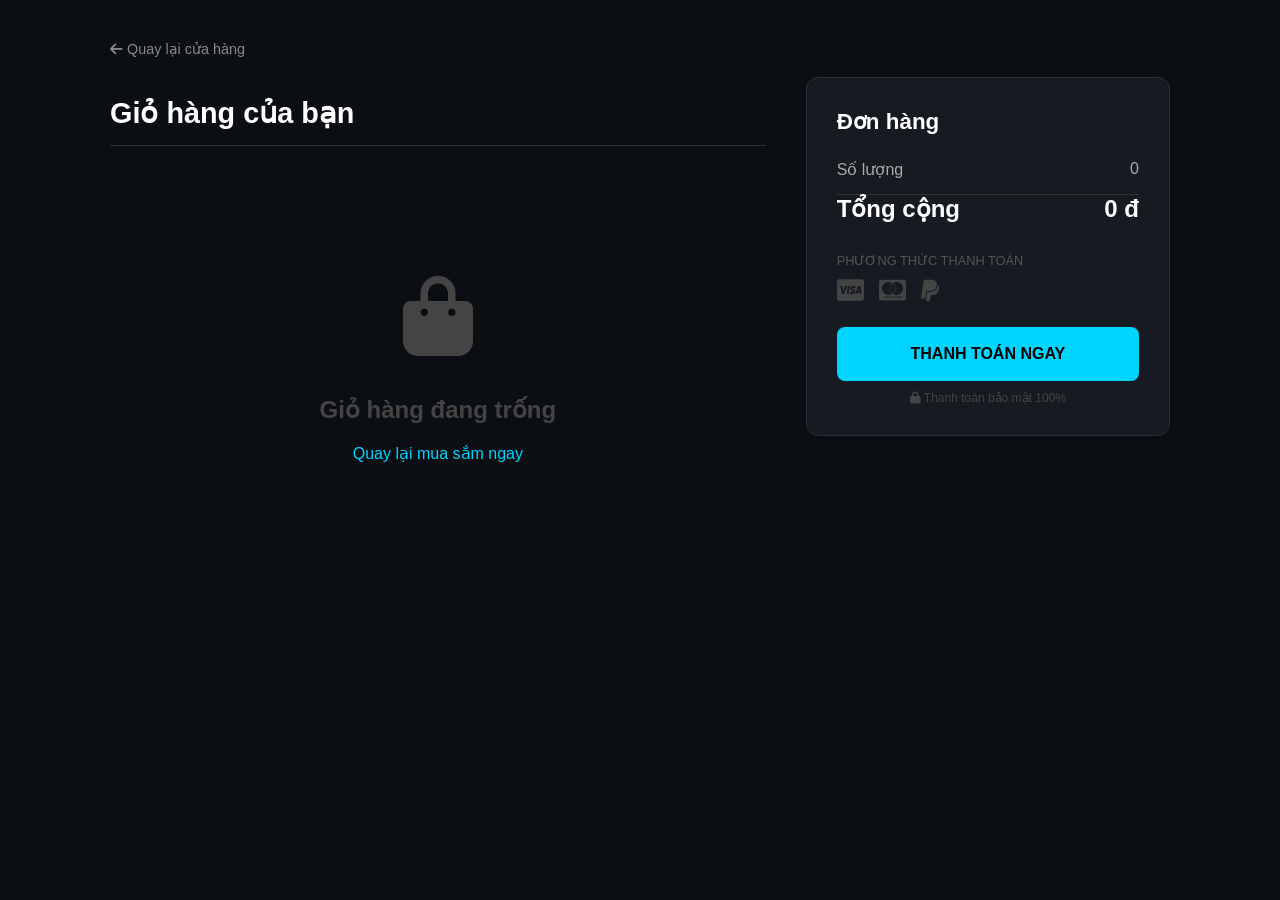
<file: cart.html>
<!doctype html>
<html lang="vi">
  <head>
    <meta charset="UTF-8" />
    <meta name="viewport" content="width=device-width, initial-scale=1.0" />
    <title>Thanh Toán | VN GAME STORE</title>
    <link
      rel="stylesheet"
      href="https://cdnjs.cloudflare.com/ajax/libs/font-awesome/6.0.0/css/all.min.css"
    />
    <link rel="stylesheet" href="css/cart.css" />
  </head>
  <body>
    <div class="checkout-container">
      <a href="index.html" class="back-btn"
        ><i class="fas fa-arrow-left"></i> Quay lại cửa hàng</a
      >

      <div class="cart-grid">
        <div class="cart-main">
          <h1 class="section-title">Giỏ hàng của bạn</h1>
          <div id="cart-items-container"></div>
        </div>

        <aside class="cart-sidebar">
          <div class="summary-box">
            <h2>Đơn hàng</h2>
            <div class="summary-item">
              <span>Số lượng</span>
              <span id="cart-count">0</span>
            </div>
            <div class="summary-item total">
              <span>Tổng cộng</span>
              <span id="total-price">0 đ</span>
            </div>

            <div class="payment-methods">
              <p>Phương thức thanh toán</p>
              <div class="method-icons">
                <i class="fab fa-cc-visa"></i>
                <i class="fab fa-cc-mastercard"></i>
                <i class="fab fa-paypal"></i>
              </div>
            </div>

            <button class="btn-checkout" onclick="processCheckout()">
              THANH TOÁN NGAY
            </button>
            <p class="secure-text">
              <i class="fas fa-lock"></i> Thanh toán bảo mật 100%
            </p>
          </div>
        </aside>
      </div>
    </div>

    <script src="js/data.js"></script>
    <script src="js/cart.js"></script>
  </body>
</html>
</file>
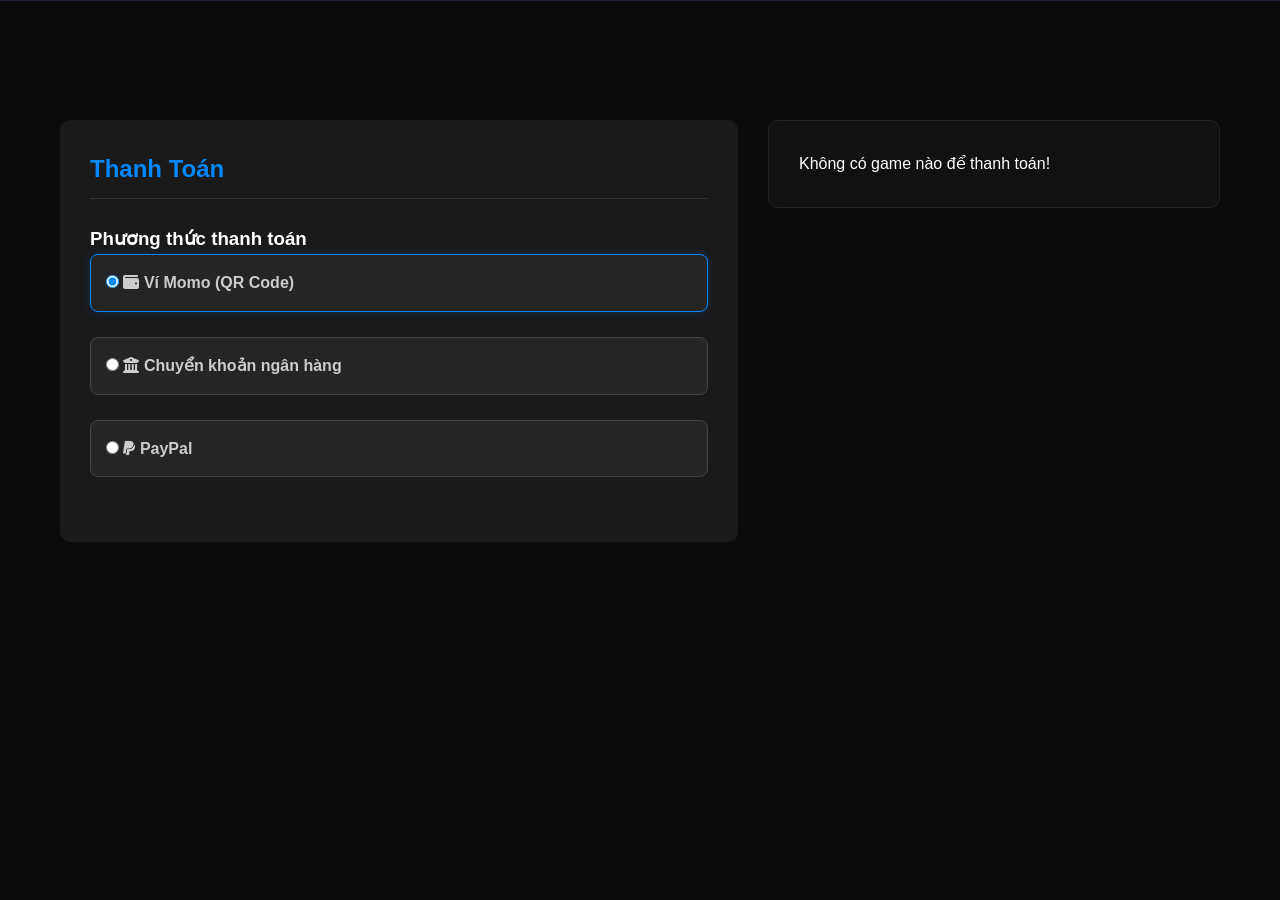
<file: checkout.html>
<!doctype html>
<html lang="vi">
  <head>
    <meta charset="UTF-8" />
    <meta name="viewport" content="width=device-width, initial-scale=1.0" />
    <title>Thanh Toán | VN GAME STORE</title>
    <link
      rel="stylesheet"
      href="https://cdnjs.cloudflare.com/ajax/libs/font-awesome/6.0.0/css/all.min.css"
    />
    <link rel="stylesheet" href="css/style.css" />
    <link rel="stylesheet" href="css/checkout.css" />
  </head>
  <body>
    <header id="header-container"></header>

    <main class="checkout-container container">
      <div class="checkout-layout">
        <div class="checkout-left">
          <h2 class="title-blue">Thanh Toán</h2>

          <div class="form-section">
            <h3>Phương thức thanh toán</h3>
            <div class="payment-methods">
              <label class="method-item active">
                <input type="radio" name="payment" checked />
                <span><i class="fas fa-wallet"></i> Ví Momo (QR Code)</span>
              </label>
              <label class="method-item">
                <input type="radio" name="payment" />
                <span
                  ><i class="fas fa-university"></i> Chuyển khoản ngân
                  hàng</span
                >
              </label>
              <label class="method-item">
                <input type="radio" name="payment" />
                <span><i class="fab fa-paypal"></i> PayPal</span>
              </label>
            </div>
          </div>
        </div>

        <div class="checkout-right" id="order-summary"></div>
      </div>
    </main>

    <div id="toast-container"></div>

    <script src="js/data.js"></script>
    <script src="js/main.js"></script>
    <script src="js/checkout.js"></script>
  </body>
</html>
</file>
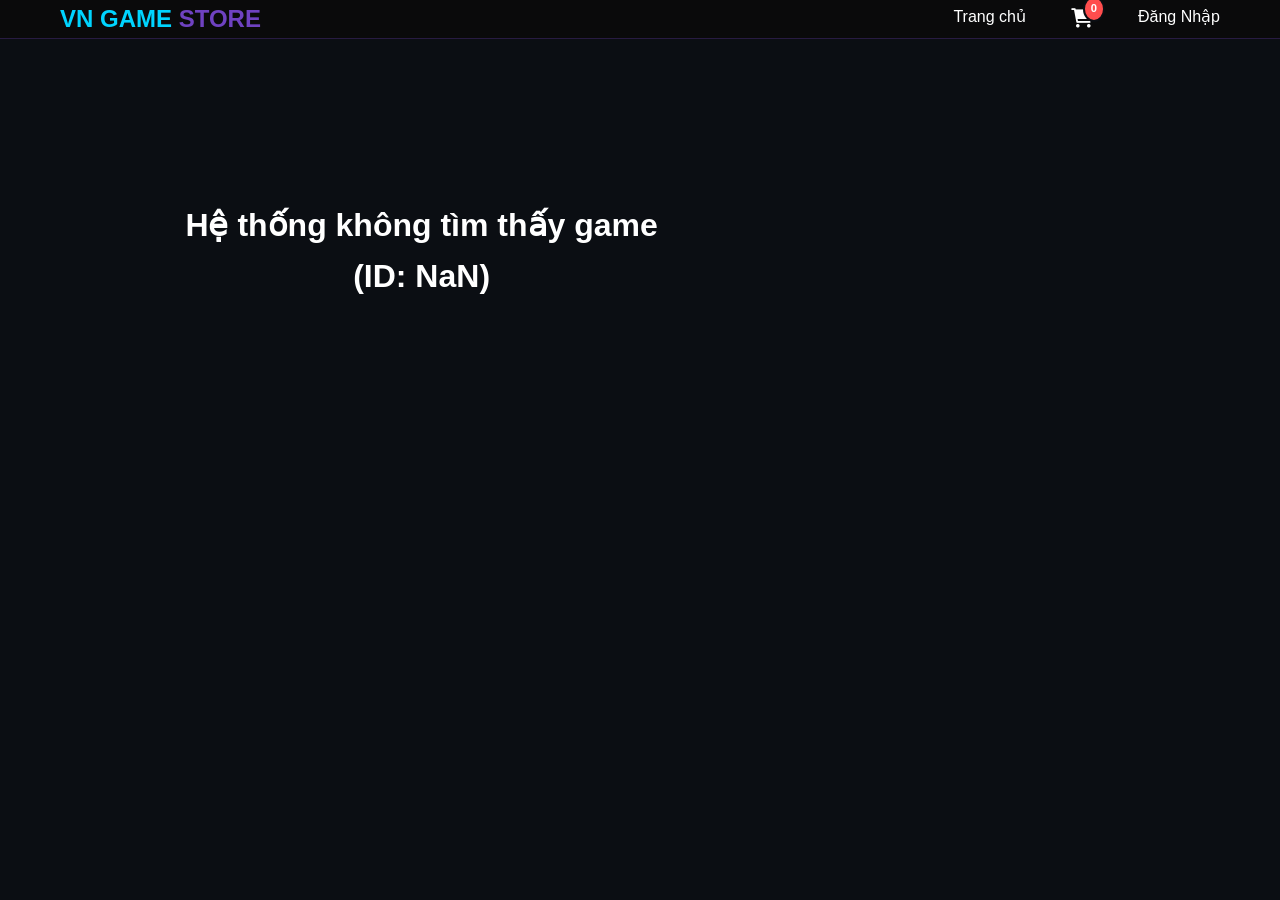
<file: detail.html>
<!doctype html>
<html lang="vi">
  <head>
    <meta charset="UTF-8" />
    <meta name="viewport" content="width=device-width, initial-scale=1.0" />
    <title>Chi Tiết Game | VN GAME STORE</title>
    <link
      rel="stylesheet"
      href="https://cdnjs.cloudflare.com/ajax/libs/font-awesome/6.0.0/css/all.min.css"
    />
    <link rel="stylesheet" href="css/style.css" />
    <link rel="stylesheet" href="css/detail.css" />
  </head>
  <body>
    <header>
      <nav class="container">
        <div class="logo">VN GAME <span>STORE</span></div>
        <ul class="menu">
          <li><a href="index.html">Trang chủ</a></li>
          <li class="cart-nav">
            <a href="cart.html">
              <i class="fas fa-shopping-cart"></i>
              <span id="cart-badge">0</span>
            </a>
          </li>
          <li id="auth-buttons">
            <a href="login.html" class="btn-login">Đăng Nhập</a>
          </li>
        </ul>
      </nav>
    </header>

    <main class="container detail-wrapper">
      <div class="main-content">
        <div class="media-section">
          <div class="main-display" id="main-media"></div>
          <div class="thumbnail-gallery" id="thumb-gallery"></div>
        </div>

        <div class="about-game">
          <h3>GIỚI THIỆU VỀ TRÒ CHƠI</h3>
          <div class="divider"></div>
          <p id="game-desc-full"></p>
        </div>
      </div>

      <aside class="sidebar">
        <div class="side-card">
          <img id="game-poster" src="" alt="Poster" class="side-poster" />
          <h1 id="game-title-side"></h1>

          <div class="info-list">
            <div class="info-item">
              <span>NGÀY PHÁT HÀNH:</span> <b id="release-date"></b>
            </div>
            <div class="info-item">
              <span>NHÀ PHÁT TRIỂN:</span> <b id="developer"></b>
            </div>
            <div class="info-item">
              <span>NHÀ XUẤT BẢN:</span> <b id="publisher"></b>
            </div>
          </div>

          <div class="side-tags" id="side-tags"></div>

          <div class="purchase-container">
            <div class="price-group">
              <span class="curr-price" id="price-val"></span>
              <span class="old-price" id="old-price-val"></span>
            </div>
            <button class="btn-buy" id="btn-add-cart">
              <i class="fas fa-shopping-cart"></i> THÊM VÀO GIỎ
            </button>
          </div>
        </div>
      </aside>
    </main>

    <script src="js/data.js"></script>
    <script src="js/detail.js"></script>

    <div id="toast-container"></div>
  </body>
</html>
</file>
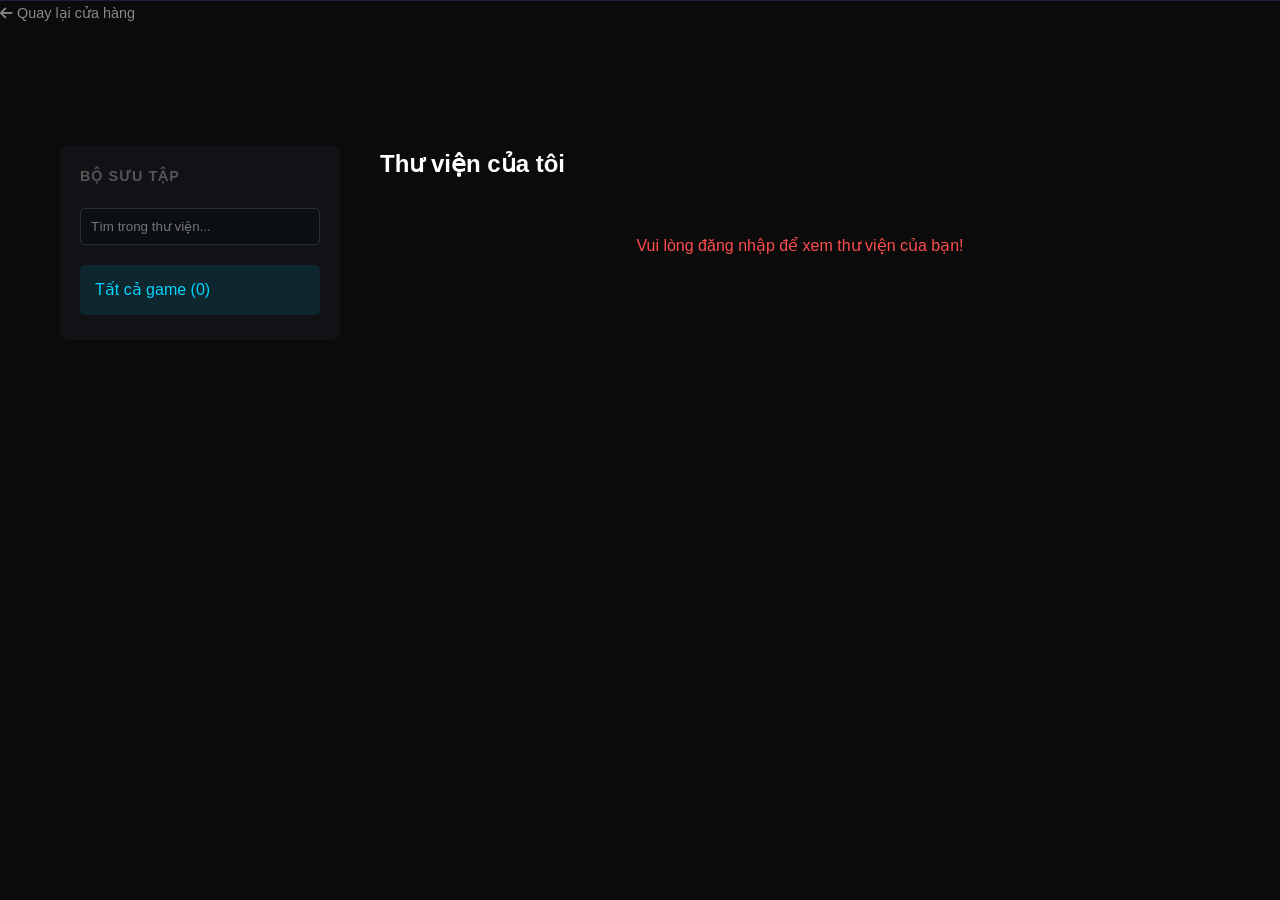
<file: library.html>
<!doctype html>
<html lang="vi">
  <head>
    <meta charset="UTF-8" />
    <meta name="viewport" content="width=device-width, initial-scale=1.0" />
    <title>Thư Viện Game | VN GAME STORE</title>
    <link
      rel="stylesheet"
      href="https://cdnjs.cloudflare.com/ajax/libs/font-awesome/6.0.0/css/all.min.css"
    />
    <link rel="stylesheet" href="css/style.css" />
    <link rel="stylesheet" href="css/library.css" />
  </head>
  <body>
    <a href="index.html" class="back-btn"
      ><i class="fas fa-arrow-left"></i> Quay lại cửa hàng</a
    >
    <header class="main-header" id="header-container"></header>

    <main class="library-container container">
      <aside class="lib-sidebar">
        <h3>BỘ SƯU TẬP</h3>
        <div class="lib-search">
          <input
            type="text"
            id="lib-search-input"
            placeholder="Tìm trong thư viện..."
          />
        </div>
        <ul class="lib-filter">
          <li class="active" data-filter="all">
            Tất cả game (<span id="lib-total-count">0</span>)
          </li>
        </ul>
      </aside>

      <section class="lib-content">
        <h1 class="lib-title">Thư viện của tôi</h1>
        <div class="lib-grid" id="lib-game-list"></div>
      </section>
    </main>

    <div id="game-launcher" class="launcher-overlay">
      <div class="launcher-content">
        <div class="launcher-header">
          <span class="launcher-title">VN GAME STORE - SYSTEM</span>
          <button class="close-launcher" onclick="closeLauncher()">
            &times;
          </button>
        </div>
        <div class="launcher-body">
          <div id="launcher-game-img" class="game-thumb"></div>
          <div class="launch-info">
            <h2 id="launcher-game-title">Đang khởi động...</h2>
            <p id="launcher-status">Kiểm tra tài nguyên hệ thống...</p>
            <div class="progress-container">
              <div id="launch-progress" class="progress-bar"></div>
            </div>
          </div>
        </div>
        <div class="launcher-footer">
          <span class="version">Version 2.0.26</span>
          <span class="engine">Powered by VNGame Engine</span>
        </div>
      </div>
    </div>

    <script src="js/data.js"></script>
    <script src="js/main.js"></script>
    <script src="js/library.js"></script>
  </body>
</html>
</file>
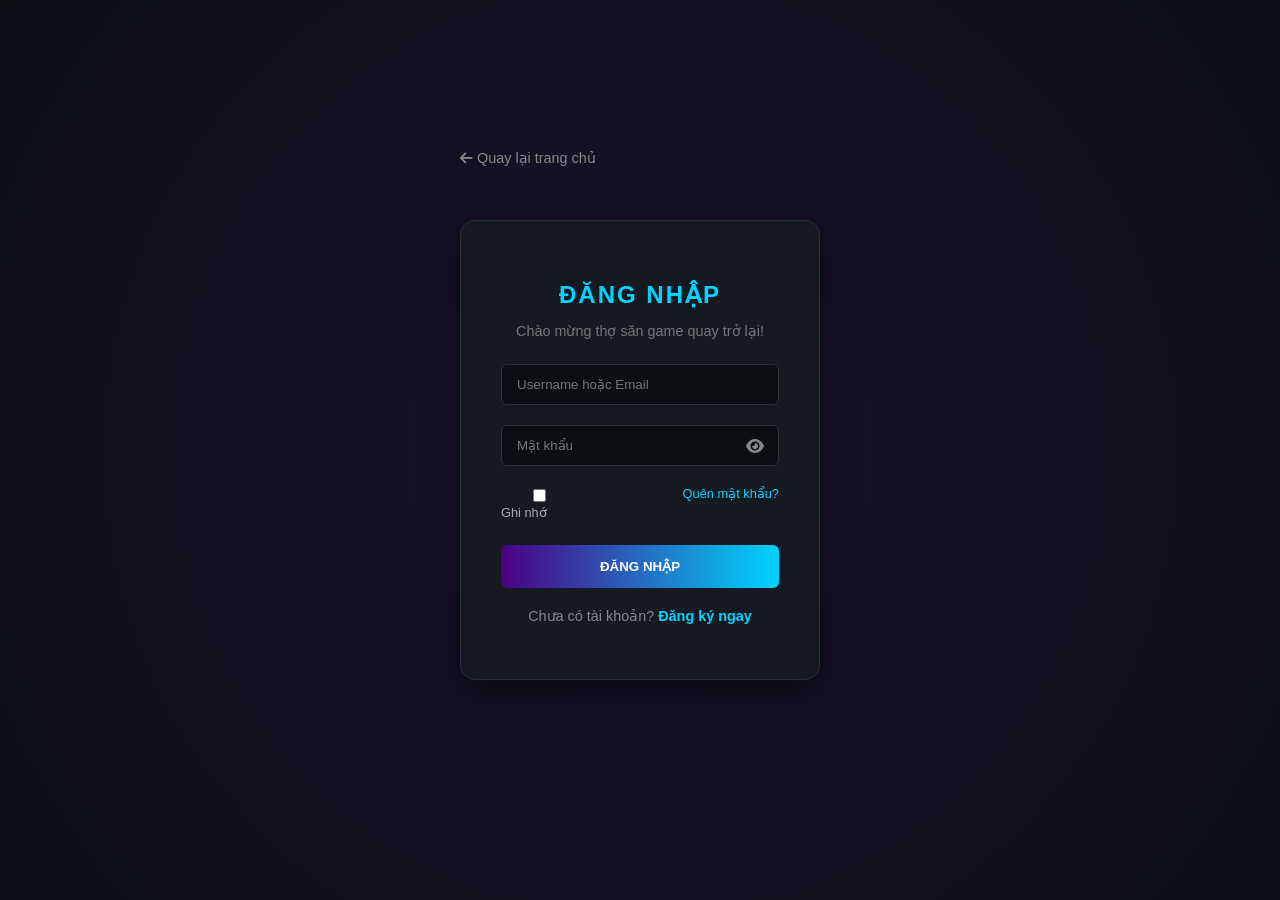
<file: login.html>
<!doctype html>
<html lang="vi">
  <head>
    <meta charset="UTF-8" />
    <meta name="viewport" content="width=device-width, initial-scale=1.0" />
    <title>Xác thực | VN GAME STORE</title>
    <link
      rel="stylesheet"
      href="https://cdnjs.cloudflare.com/ajax/libs/font-awesome/6.0.0/css/all.min.css"
    />
    <link rel="stylesheet" href="css/login.css" />
  </head>
  <body>
    <div class="auth-wrapper">
      <a href="index.html" class="back-home"
        ><i class="fas fa-arrow-left"></i> Quay lại trang chủ</a
      >

      <div class="auth-container">
        <div class="auth-box active" id="login-form">
          <h2>ĐĂNG NHẬP</h2>
          <p class="subtitle">Chào mừng thợ săn game quay trở lại!</p>
          <div class="input-group">
            <input
              type="text"
              id="login-account"
              placeholder="Username hoặc Email"
              required
            />
          </div>
          <div class="input-group">
            <input
              type="password"
              id="login-pw"
              placeholder="Mật khẩu"
              required
            />
            <i class="fas fa-eye toggle-password"></i>
          </div>
          <div class="extra-options">
            <label><input type="checkbox" id="remember-me" /> Ghi nhớ</label>
            <a href="javascript:void(0)" onclick="switchForm('forgot-form')"
              >Quên mật khẩu?</a
            >
          </div>
          <button class="btn-auth" onclick="handleLogin()">ĐĂNG NHẬP</button>
          <p class="switch-text">
            Chưa có tài khoản?
            <a href="javascript:void(0)" onclick="switchForm('register-form')"
              >Đăng ký ngay</a
            >
          </p>
        </div>

        <div class="auth-box" id="register-form">
          <h2>ĐĂNG KÝ</h2>
          <div class="input-group">
            <input
              type="text"
              id="reg-user"
              placeholder="Username (tối thiểu 4 ký tự)"
              required
            />
          </div>
          <div class="input-group">
            <input
              type="email"
              id="reg-email"
              placeholder="Email (Gmail hợp lệ)"
              required
            />
          </div>
          <div class="input-group">
            <input
              type="password"
              id="reg-pw"
              placeholder="Mật khẩu (tối thiểu 6 ký tự)"
              required
            />
          </div>
          <div class="input-group">
            <input
              type="password"
              id="reg-pw-conf"
              placeholder="Xác nhận mật khẩu"
              required
            />
          </div>
          <button class="btn-auth" onclick="handleRegister()">
            TẠO TÀI KHOẢN
          </button>
          <p class="switch-text">
            Đã có tài khoản?
            <a href="javascript:void(0)" onclick="switchForm('login-form')"
              >Đăng nhập</a
            >
          </p>
        </div>

        <div class="auth-box" id="forgot-form">
          <div id="step-1">
            <h2>QUÊN MẬT KHẨU</h2>
            <p class="subtitle">Nhập email để nhận mã xác nhận</p>
            <div class="input-group">
              <input
                type="email"
                id="forgot-email"
                placeholder="Nhập Email của bạn"
              />
            </div>
            <button
              class="btn-auth"
              id="btn-send-code"
              onclick="sendResetCode()"
            >
              GỬI MÃ XÁC NHẬN
            </button>
          </div>

          <div id="step-2" style="display: none">
            <h2>XÁC MINH</h2>
            <p class="subtitle">Nhập mã 6 chữ số vừa gửi đến email</p>
            <div class="input-group">
              <input
                type="text"
                id="verify-code"
                placeholder="Mã xác nhận (VD: 123456)"
              />
            </div>
            <p id="timer">Thời gian còn lại: 60s</p>
            <button class="btn-auth" onclick="verifyCode()">XÁC NHẬN MÃ</button>
          </div>

          <div id="step-3" style="display: none">
            <h2>ĐẶT LẠI MẬT KHẨU</h2>
            <div class="input-group">
              <input type="password" id="new-pw" placeholder="Mật khẩu mới" />
            </div>
            <div class="input-group">
              <input
                type="password"
                id="new-pw-conf"
                placeholder="Xác nhận mật khẩu mới"
              />
            </div>
            <button class="btn-auth" onclick="resetPassword()">
              CẬP NHẬT MẬT KHẨU
            </button>
          </div>
          <p class="switch-text">
            <a href="javascript:void(0)" onclick="switchForm('login-form')"
              >Quay lại đăng nhập</a
            >
          </p>
        </div>
      </div>
    </div>

    <div id="toast-container"></div>

    <script src="js/auth.js"></script>
  </body>
</html>
</file>
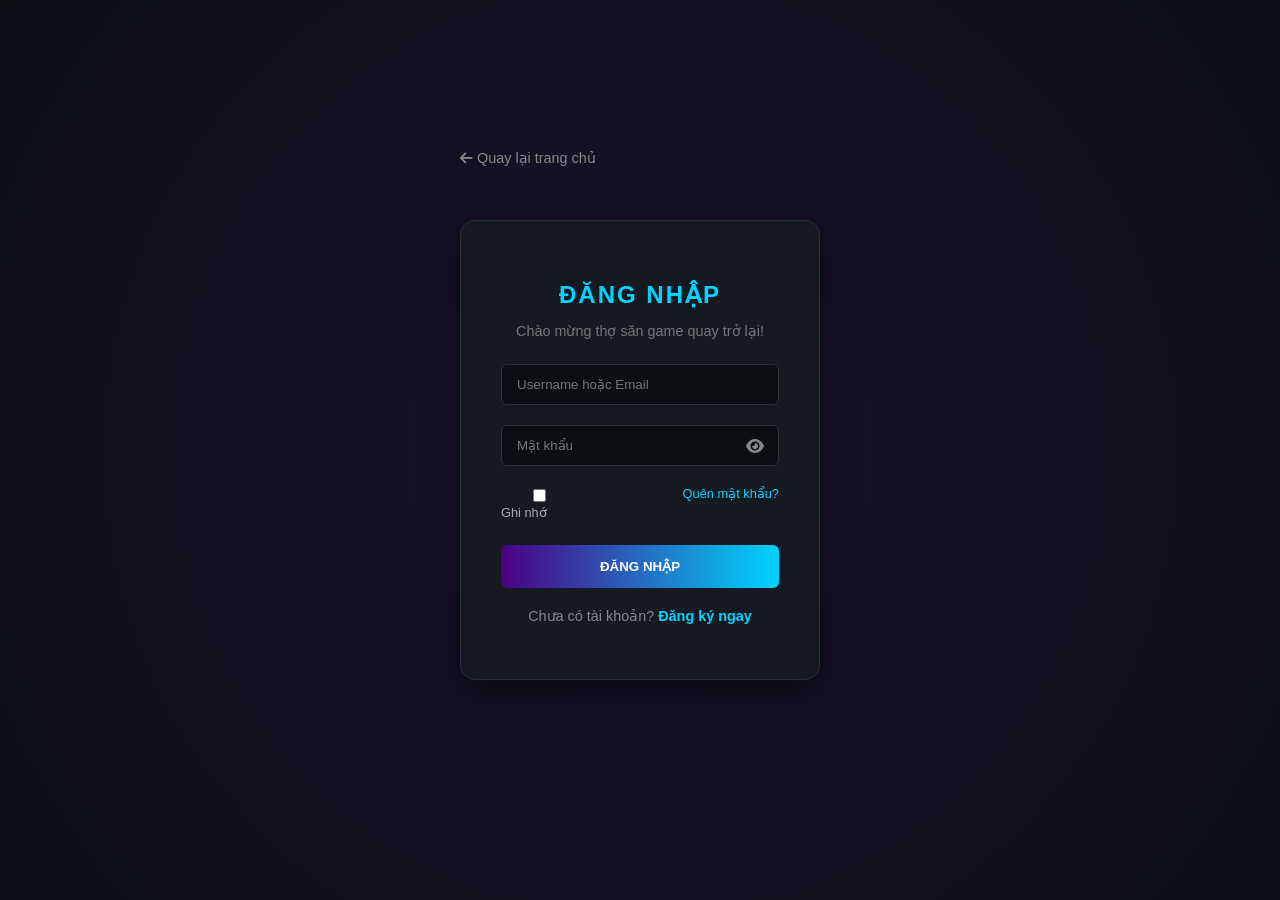
<file: profile.html>
<!doctype html>
<html lang="vi">
  <head>
    <meta charset="UTF-8" />
    <title>Hồ Sơ Của Tôi | VN GAME STORE</title>
    <link
      rel="stylesheet"
      href="https://cdnjs.cloudflare.com/ajax/libs/font-awesome/6.0.0/css/all.min.css"
    />
    <link rel="stylesheet" href="css/style.css" />
    <link rel="stylesheet" href="css/profile.css" />
  </head>
  <body>
    <header id="header-container"></header>

    <main class="profile-container container">
      <div class="profile-card">
        <div class="profile-sidebar">
          <div class="avatar-box">
            <img
              src="https://ui-avatars.com/api/?name=User&background=6f42c1&color=fff&size=128"
              id="user-avatar"
              alt="Avatar"
            />
          </div>
          <h2 id="profile-username">Username</h2>
          <p id="profile-email">email@example.com</p>
          <hr />
          <button class="btn-change-avatar" onclick="changeAvatar()">
            <i class="fas fa-camera"></i> Đổi ảnh đại diện
          </button>
        </div>

        <div class="profile-main">
          <h3>Thống kê tài khoản</h3>
          <div class="stats-grid">
            <div class="stat-item">
              <i class="fas fa-gamepad"></i>
              <div class="stat-info">
                <span class="stat-value" id="stat-games">0</span>
                <span class="stat-label">Game sở hữu</span>
              </div>
            </div>
            <div class="stat-item">
              <i class="fas fa-wallet"></i>
              <div class="stat-info">
                <span class="stat-value" id="stat-spent">0 đ</span>
                <span class="stat-label">Tổng chi tiêu</span>
              </div>
            </div>
          </div>

          <h3 style="margin-top: 30px">Thông tin chi tiết</h3>
          <form id="profile-form">
            <div class="form-group">
              <label>Tên hiển thị</label>
              <input type="text" id="display-name" placeholder="Chưa đặt tên" />
            </div>
            <div class="form-group">
              <label>Email tài khoản</label>
              <input
                type="text"
                id="profile-input-email"
                placeholder="Email tài khoản"
                disabled
              />
            </div>
            <div class="form-group">
              <label>Ngày tham gia</label>
              <input
                type="text"
                id="join-date"
                placeholder="Ngày tham gia"
                disabled
              />
            </div>
            <button type="button" class="btn-save" onclick="saveProfile()">
              Lưu thay đổi
            </button>
          </form>
        </div>
      </div>
    </main>

    <div id="toast-container"></div>
    <script src="js/data.js"></script>
    <script src="js/main.js"></script>
    <script src="js/profile.js"></script>
  </body>
</html>
</file>
<file: css/cart.css>
* {
  box-sizing: border-box;
  font-family: "Segoe UI", sans-serif;
}
body {
  background-color: #0b0e13;
  color: white;
  margin: 0;
  padding: 40px 0;
}

.checkout-container {
  max-width: 1100px;
  margin: 0 auto;
  padding: 0 20px;
}

.back-btn {
  text-decoration: none;
  color: #888;
  font-size: 0.9rem;
  transition: 0.3s;
  display: inline-block;
  margin-bottom: 20px;
}
.back-btn:hover {
  color: #00d4ff;
}

.cart-grid {
  display: grid;
  grid-template-columns: 1.8fr 1fr;
  gap: 40px;
}

.section-title {
  font-size: 1.8rem;
  margin-bottom: 30px;
  border-bottom: 1px solid #2a2e38;
  padding-bottom: 15px;
}

/* Item Card */
.cart-item {
  display: flex;
  gap: 20px;
  background: #161a21;
  padding: 20px;
  border-radius: 12px;
  margin-bottom: 15px;
  align-items: center;
  border: 1px solid #2a2e38;
}

.cart-item img {
  width: 140px;
  aspect-ratio: 16/9;
  object-fit: cover;
  border-radius: 6px;
}

.item-info {
  flex: 1;
}
.item-info h4 {
  margin: 0 0 5px;
  font-size: 1.2rem;
}
.item-info p {
  color: #666;
  font-size: 0.8rem;
  margin: 0;
}

.item-price-remove {
  text-align: right;
}
.price {
  display: block;
  font-weight: bold;
  color: #00d4ff;
  font-size: 1.1rem;
}
.btn-remove {
  background: none;
  border: none;
  color: #ff4d4d;
  cursor: pointer;
  font-size: 0.8rem;
  margin-top: 10px;
  padding: 0;
}

/* Sidebar Summary */
.summary-box {
  background: #161a21;
  padding: 30px;
  border-radius: 12px;
  border: 1px solid #2a2e38;
  position: sticky;
  top: 40px;
}
.summary-box h2 {
  margin-top: 0;
  font-size: 1.4rem;
  margin-bottom: 25px;
}

.summary-item {
  display: flex;
  justify-content: space-between;
  margin-bottom: 15px;
  color: #aaa;
}
.summary-item.total {
  border-top: 1px solid #333;
  pt: 20px;
  mt: 20px;
  color: white;
  font-size: 1.5rem;
  font-weight: bold;
}

.payment-methods {
  margin-top: 30px;
}
.payment-methods p {
  font-size: 0.8rem;
  color: #555;
  text-transform: uppercase;
  margin-bottom: 10px;
}
.method-icons {
  font-size: 1.5rem;
  display: flex;
  gap: 15px;
  color: #444;
}

.btn-checkout {
  width: 100%;
  padding: 18px;
  background: #00d4ff;
  color: #000;
  border: none;
  border-radius: 8px;
  font-weight: bold;
  font-size: 1rem;
  cursor: pointer;
  margin: 25px 0 10px;
  transition: 0.3s;
}
.btn-checkout:hover {
  background: #00b4db;
  transform: scale(1.02);
}

.secure-text {
  text-align: center;
  font-size: 0.75rem;
  color: #444;
  margin: 0;
}
</file>
<file: css/style.css>
:root {
  --primary-color: #6f42c1; /* Tím gaming */
  --secondary-color: #00d4ff; /* Xanh dương */
  --bg-dark: #0b0b0b;
  --card-bg: #1a1a1a;
  --text-color: #ffffff;
}

* {
  margin: 0;
  padding: 0;
  box-sizing: border-box;
}
body {
  font-family: "Montserrat", sans-serif;
  background-color: var(--bg-dark);
  color: var(--text-color);
  line-height: 1.6;
}
.container {
  max-width: 1200px;
  margin: auto;
  padding: 0 20px;
}

/* Header */
header {
  background: rgba(11, 11, 11, 0.8);
  position: fixed;
  width: 100%;
  top: 0;
  z-index: 1000;
  border-bottom: 1px solid rgba(111, 66, 193, 0.3);
}
nav {
  display: flex;
  justify-content: space-between;
  align-items: center;
}
.logo {
  font-size: 24px;
  font-weight: bold;
  color: var(--secondary-color);
}
.logo span {
  color: var(--primary-color);
}
.menu {
  display: flex;
  list-style: none;
  gap: 30px;
}
.menu a {
  text-decoration: none;
  color: #fff;
  font-weight: 500;
  transition: 0.3s;
}
.menu a:hover {
  color: var(--primary-color);
}

/* Hero Section */
.hero {
  height: 85vh;
  background:
    linear-gradient(to right, rgba(0, 0, 0, 0.85), transparent),
    url("../img/background/BlackWukong.jpg");
  background-size: cover;
  background-position: center top;
  display: flex;
  align-items: flex-end;
  padding-bottom: 100px;
  padding-left: 10%;
  margin-bottom: 50px;
}
.hero-content {
  max-width: 600px;
  animation: fadeInUp 1s ease-out;
}

@keyframes fadeInUp {
  from {
    opacity: 0;
    transform: translateY(30px);
  }
  to {
    opacity: 1;
    transform: translateY(0);
  }
}
.hero h1 {
  font-size: 3rem;
  margin-bottom: 10px;
  color: var(--secondary-color);
}
.hero p {
  max-width: 500px;
  margin-bottom: 20px;
}
.btn {
  padding: 12px 25px;
  border-radius: 5px;
  text-decoration: none;
  font-weight: bold;
  transition: 0.3s;
  margin-right: 10px;
}
.btn-buy {
  background: var(--primary-color);
  color: white;
}
.btn-detail {
  background: transparent;
  border: 1px solid white;
  color: white;
}
.btn:hover {
  opacity: 0.8;
  transform: translateY(-3px);
}

/* Game Grid */
.section-title {
  margin-bottom: 30px;
  border-left: 5px solid var(--primary-color);
  padding-left: 15px;
}
.game-grid {
  display: grid;
  grid-template-columns: repeat(5, 1fr);
  gap: 20px;
  margin-bottom: 50px;
}

/* Card Game */
.game-card {
  background: var(--card-bg);
  border-radius: 10px;
  overflow: hidden;
  transition: 0.3s;
  cursor: pointer;
  position: relative;
  box-shadow: 0 4px 15px rgba(0, 0, 0, 0.5);
}
.game-card:hover {
  transform: scale(1.05);
  box-shadow: 0 0 20px var(--primary-color);
}
.game-card img {
  width: 100%;
  height: 250px;
  object-fit: cover;
}
.game-info {
  padding: 15px;
}
.game-info h4 {
  font-size: 1rem;
  margin-bottom: 5px;
  white-space: nowrap;
  overflow: hidden;
  text-overflow: ellipsis;
}
.game-info .cate {
  font-size: 0.8rem;
  color: #aaa;
}
.game-info .price {
  color: var(--secondary-color);
  font-weight: bold;
  margin-top: 10px;
  display: block;
}
.btn-add-cart {
  width: 100%;
  padding: 8px;
  border: none;
  background: #333;
  color: white;
  border-radius: 0 0 10px 10px;
  cursor: pointer;
  transition: 0.3s;
}
.btn-add-cart:hover {
  background: var(--primary-color);
}

/* Footer */
footer {
  background: #050505;
  padding: 50px 0 20px;
  border-top: 1px solid #333;
}
.footer-grid {
  display: grid;
  grid-template-columns: repeat(3, 1fr);
  gap: 40px;
}
.social-icons a {
  color: white;
  font-size: 1.5rem;
  margin-right: 15px;
}
.copyright {
  text-align: center;
  margin-top: 30px;
  font-size: 0.8rem;
  color: #555;
}

/* Container chứa các card game */
.game-grid {
  display: grid;
  grid-template-columns: repeat(5, 1fr);
  gap: 25px;
  padding: 20px 0;
}

/* Style cho từng card game */
.game-card {
  background: #1e1e1e;
  border-radius: 8px;
  overflow: hidden;
  transition: all 0.4s cubic-bezier(0.175, 0.885, 0.32, 1.275); /* Hiệu ứng nảy nhẹ khi hover */
  display: flex;
  flex-direction: column;
  height: 100%;
}

.game-card:hover {
  transform: translateY(-10px) scale(1.03); /* Phóng nhẹ và trồi lên */
  box-shadow: 0 10px 30px rgba(111, 66, 193, 0.4);
}

.card-img {
  position: relative;
  height: 280px;
}

.card-img img {
  width: 100%;
  height: 100%;
  object-fit: cover;
}

/* Tag giảm giá */
.discount {
  position: absolute;
  top: 10px;
  right: 10px;
  background: #ff4757;
  color: white;
  padding: 2px 8px;
  border-radius: 4px;
  font-weight: bold;
  font-size: 0.8rem;
}

.game-info {
  padding: 15px;
  flex-grow: 1;
}

.game-title {
  font-size: 1rem;
  margin: 8px 0;
  color: #fff;
  height: 2.4em;
  overflow: hidden;
}

.price-area {
  display: flex;
  flex-direction: column;
}

.current-price {
  color: var(--secondary-color);
  font-weight: bold;
  font-size: 1.1rem;
}

.old-price {
  color: #777;
  text-decoration: line-through;
  font-size: 0.85rem;
}

/* Nút thêm vào giỏ */
.btn-add-cart {
  border: none;
  background: #2d2d2d;
  color: #fff;
  padding: 12px;
  font-weight: bold;
  cursor: pointer;
  transition: 0.3s;
  font-family: "Montserrat", sans-serif;
}

.btn-add-cart:hover {
  background: var(--primary-color);
}
.pagination {
  display: flex;
  justify-content: center;
  gap: 10px;
  margin: 40px 0;
}

.pagination button {
  background: #2a2a2a;
  color: white;
  border: 1px solid var(--primary-color);
  padding: 8px 16px;
  cursor: pointer;
  border-radius: 4px;
  transition: 0.3s;
}

.pagination button.active {
  background: var(--primary-color);
  box-shadow: 0 0 10px var(--primary-color);
}

.pagination button:hover:not(.active) {
  background: #3a3a3a;
}

/* Dropdown Thể loại */
.dropdown {
  position: relative;
}

.dropdown-content {
  display: none;
  position: absolute;
  background-color: #1a1a1a;
  min-width: 160px;
  box-shadow: 0px 8px 16px rgba(0, 0, 0, 0.5);
  z-index: 1001;
  border: 1px solid var(--primary-color);
  border-radius: 4px;
  list-style: none;
  padding: 10px 0;
}

.dropdown-content li a {
  padding: 10px 20px;
  display: block;
  color: white;
  font-size: 0.9rem;
}

.dropdown-content li a:hover {
  background-color: var(--primary-color);
  color: white;
}

.dropdown:hover .dropdown-content {
  display: block;
}

.search-container {
  padding: 20px 0;
  display: flex;
  justify-content: center;
  background: var(--bg-dark);
}

.search-box {
  position: relative;
  width: 100%;
  max-width: 500px;
}

.search-box input {
  width: 100%;
  padding: 12px 20px 12px 45px;
  border-radius: 25px;
  border: 1px solid var(--primary-color);
  background: #1a1a1a;
  color: white;
  outline: none;
}

.search-box i {
  position: absolute;
  left: 15px;
  top: 50%;
  transform: translateY(-50%);
  color: var(--secondary-color);
}

.game-card {
  background: #1a1a1a;
  border-radius: 10px;
  overflow: hidden;
  display: flex;
  flex-direction: column;
  height: 100%;
  transition: 0.3s;
  border: 1px solid #222;
}

.game-card:hover {
  transform: translateY(-10px);
  border-color: var(--primary-color);
}

.card-img {
  position: relative;
  height: 250px;
}

.card-img img {
  width: 100%;
  height: 100%;
  object-fit: cover;
}

.game-info {
  padding: 15px;
  flex-grow: 1;
}

.btn-add-cart {
  width: 100%;
  padding: 12px;
  background: #2a2a2a;
  color: white;
  border: none;
  cursor: pointer;
  font-weight: bold;
  display: flex;
  align-items: center;
  justify-content: center;
  gap: 8px;
  transition: 0.3s;
  margin-top: auto;
}

.btn-add-cart:hover {
  background: var(--primary-color);
}

.cart-nav {
  position: relative;
  margin: 0 15px;
}

.cart-nav a {
  font-size: 1.2rem;
  color: white;
  transition: 0.3s;
}

#cart-badge {
  position: absolute;
  top: -8px;
  right: -12px;
  background-color: #ff4d4d; /* Màu đỏ nổi bật */
  color: white;
  font-size: 0.7rem;
  padding: 2px 6px;
  border-radius: 50%;
  font-weight: bold;
  min-width: 18px;
  text-align: center;
  border: 2px solid #0b0e13; /* Viền trùng màu nền để tạo khoảng cách */
}

.cart-nav:hover a {
  color: #00d4ff;
}

#toast-container {
  position: fixed;
  top: 20px;
  right: 20px;
  z-index: 9999;
}

.toast {
  background: #161a21;
  color: white;
  padding: 15px 25px;
  border-radius: 8px;
  margin-bottom: 10px;
  border-left: 5px solid #00d4ff;
  box-shadow: 0 5px 15px rgba(0, 0, 0, 0.3);
  display: flex;
  align-items: center;
  gap: 12px;
  min-width: 250px;
  animation:
    slideIn 0.5s ease forwards,
    fadeOut 0.5s ease 2.5s forwards;
}

.toast i {
  color: #00d4ff;
  font-size: 1.2rem;
}

@keyframes slideIn {
  from {
    transform: translateX(100%);
    opacity: 0;
  }
  to {
    transform: translateX(0);
    opacity: 1;
  }
}

@keyframes fadeOut {
  from {
    transform: translateX(0);
    opacity: 1;
  }
  to {
    transform: translateX(100%);
    opacity: 0;
  }
}

.user-menu {
  position: relative;
  cursor: pointer;
}

.user-info {
  color: #00d4ff !important;
  font-weight: bold;
  display: flex;
  align-items: center;
  gap: 8px;
}

.dropdown-user {
  position: absolute;
  top: 100%;
  right: 0;
  background: #161a21;
  border: 1px solid #2a2e38;
  border-radius: 8px;
  list-style: none;
  padding: 10px 0;
  min-width: 160px;
  display: none; /* Mặc định ẩn */
  box-shadow: 0 10px 20px rgba(0, 0, 0, 0.5);
  z-index: 100;
}

.dropdown-user li a {
  padding: 10px 20px;
  display: flex;
  align-items: center;
  gap: 10px;
  font-size: 0.9rem;
  color: #ccc;
  text-decoration: none;
  transition: 0.3s;
}

.dropdown-user li a:hover {
  background: #1e232b;
  color: white;
}

.user-menu:hover .dropdown-user {
  display: block;
}

.dropdown-user hr {
  border: none;
  border-top: 1px solid #2a2e38;
  margin: 5px 0;
}
</file>
<file: css/checkout.css>
/* Layout tổng thể */
.checkout-container {
  padding: 120px 20px 50px;
}

.checkout-layout {
  display: grid;
  grid-template-columns: 1.2fr 0.8fr;
  gap: 30px;
  align-items: start;
}

/* Cột bên trái: Thanh toán & Phương thức */
.checkout-left {
  background: #1a1a1a;
  padding: 30px;
  border-radius: 10px;
}

.title-blue {
  color: #0088ff;
  font-size: 24px;
  margin-bottom: 25px;
  border-bottom: 1px solid #333;
  padding-bottom: 10px;
}

.form-section {
  margin-bottom: 25px;
}

.form-section label {
  display: block;
  margin-bottom: 10px;
  color: #ccc;
  font-weight: bold;
}

#checkout-email {
  width: 100%;
  padding: 12px;
  background: #252525;
  border: 1px solid #444;
  color: white;
  border-radius: 5px;
  outline: none;
}

/* Phương thức thanh toán */
.payment-methods {
  display: flex;
  flex-direction: column;
  gap: 15px;
}

.method-item {
  background: #252525;
  border: 1px solid #444;
  padding: 15px;
  border-radius: 8px;
  cursor: pointer;
  display: flex;
  align-items: center;
  gap: 12px;
  transition: 0.3s;
}

.method-item:hover {
  background: #333;
}

.method-item input[type="radio"] {
  accent-color: #0088ff;
}

.method-item.active {
  border-color: #0088ff;
  box-shadow: 0 0 10px rgba(0, 136, 255, 0.2);
}

/* Cột bên phải: Tóm tắt đơn hàng */
.checkout-right {
  background: #111;
  padding: 30px;
  border-radius: 10px;
  border: 1px solid #222;
}

.order-summary-box h3 {
  margin-bottom: 20px;
  font-size: 20px;
  color: white;
}

/* Từng item game */
.summary-item {
  display: flex;
  gap: 15px;
  margin-bottom: 20px;
  padding-bottom: 15px;
  border-bottom: 1px solid #222;
}

.summary-item img {
  width: 70px;
  height: 90px;
  object-fit: cover;
  border-radius: 4px;
}

.item-info p {
  margin: 0;
  font-weight: bold;
  color: #eee;
}

.item-info small {
  color: #777;
}

.price-green {
  color: #00ff00;
  font-weight: bold;
  margin-left: auto;
}

/* Chi tiết hóa đơn */
.bill-details {
  margin-top: 20px;
}

.bill-details p {
  display: flex;
  justify-content: space-between;
  color: #aaa;
  margin-bottom: 8px;
}

.total-row {
  display: flex;
  justify-content: space-between;
  font-size: 1.4rem;
  font-weight: bold;
  color: white;
  margin-top: 15px;
  padding-top: 15px;
  border-top: 1px solid #444;
}

/* Nút Place Order */
.btn-place-order {
  width: 100%;
  padding: 18px;
  background: #0088ff;
  color: white;
  border: none;
  border-radius: 5px;
  font-weight: bold;
  font-size: 1.1rem;
  cursor: pointer;
  margin-top: 25px;
  transition: 0.3s;
  text-transform: uppercase;
}

.btn-place-order:hover {
  background: #0066cc;
  transform: translateY(-2px);
}
</file>
<file: css/detail.css>
body {
  background-color: #0b0e13;
  color: white;
}

.detail-wrapper {
  display: grid;
  grid-template-columns: 1.6fr 0.9fr;
  gap: 30px;
  margin-top: 100px;
  padding-bottom: 50px;
}

/* Media Section */
.main-display iframe,
.main-display img {
  width: 100%;
  aspect-ratio: 16/9;
  border-radius: 4px;
  box-shadow: 0 4px 20px rgba(0, 0, 0, 0.6);
}

.thumbnail-gallery {
  display: grid;
  grid-template-columns: repeat(5, 1fr);
  gap: 10px;
  margin-top: 12px;
}

.thumb-item {
  position: relative;
  cursor: pointer;
  border-radius: 4px;
  overflow: hidden;
  height: 80px;
  border: 2px solid transparent;
  transition: 0.3s;
}

.thumb-item img {
  width: 100%;
  height: 100%;
  object-fit: cover;
  opacity: 0.6;
}

.thumb-item:hover img,
.thumb-item.active img {
  opacity: 1;
}

.thumb-item.active {
  border-color: #00d4ff;
}

.video-icon {
  position: absolute;
  top: 50%;
  left: 50%;
  transform: translate(-50%, -50%);
  font-size: 1.8rem;
  color: white;
  text-shadow: 0 0 10px rgba(0, 0, 0, 0.5);
}

/* Sidebar & Purchase Box */
.side-card {
  background: #161a21;
  padding: 20px;
  border-radius: 8px;
  position: sticky;
  top: 90px;
}

.side-poster {
  width: 100%;
  border-radius: 4px;
  margin-bottom: 15px;
}

.info-item {
  display: flex;
  justify-content: space-between;
  font-size: 0.85rem;
  padding: 10px 0;
  border-bottom: 1px solid #2a2e38;
}

.info-item span {
  color: #888;
}

.side-tags {
  display: flex;
  gap: 6px;
  flex-wrap: wrap;
  margin: 20px 0;
}

.tag {
  background: #2a2e38;
  padding: 5px 12px;
  border-radius: 3px;
  font-size: 0.75rem;
  color: #00d4ff;
}

.purchase-container {
  background: rgba(0, 0, 0, 0.3);
  padding: 20px;
  border-radius: 6px;
}

.curr-price {
  font-size: 1.5rem;
  font-weight: bold;
  color: #00d4ff;
}
.old-price {
  text-decoration: line-through;
  color: #666;
  margin-left: 10px;
  font-size: 0.9rem;
}

.btn-buy {
  width: 100%;
  padding: 15px;
  background: linear-gradient(90deg, #4b0082, #00d4ff);
  color: white;
  border: none;
  font-weight: bold;
  border-radius: 4px;
  cursor: pointer;
  margin: 15px 0 10px;
}

.btn-wishlist {
  width: 100%;
  padding: 10px;
  background: transparent;
  color: #ccc;
  border: 1px solid #444;
  border-radius: 4px;
  cursor: pointer;
}

/* About Section */
.about-game {
  margin-top: 40px;
}
.divider {
  height: 2px;
  background: linear-gradient(90deg, #00d4ff, transparent);
  margin: 10px 0 20px;
}
.about-game p {
  line-height: 1.6;
  color: #ccc;
}

header nav ul {
  display: flex;
  list-style: none;
  gap: 20px;
  margin: 0;
  padding: 0;
}

header nav ul li a {
  text-decoration: none;
  color: white;
  font-weight: 500;
  transition: 0.3s;
}

header nav ul li a:hover {
  color: #00d4ff;
}

.sidebar {
  position: relative;
}

.side-card {
  background: #161a21;
  padding: 20px;
  border-radius: 8px;
  position: sticky;
  top: 90px;
}

@keyframes fadeIn {
  from {
    opacity: 0;
    transform: translateY(10px);
  }
  to {
    opacity: 1;
    transform: translateY(0);
  }
}

#main-media img,
#main-media iframe {
  animation: fadeIn 0.5s ease-in-out;
}

/* Style cho nút khi đã sở hữu game */
.btn-owned {
  background: linear-gradient(90deg, #00d4ff, #0088ff) !important;
  border: none;
  box-shadow: 0 0 15px rgba(0, 212, 255, 0.4);
}

.btn-owned:hover {
  filter: brightness(1.2);
  transform: scale(1.05);
}
</file>
<file: css/library.css>
.library-container {
  display: grid;
  grid-template-columns: 280px 1fr;
  gap: 40px;
  margin-top: 100px;
  min-height: 80vh;
}

/* Sidebar */
.lib-sidebar {
  background: rgba(22, 26, 33, 0.5);
  padding: 20px;
  border-radius: 10px;
  height: fit-content;
}

.lib-sidebar h3 {
  font-size: 0.9rem;
  color: #555;
  letter-spacing: 1px;
  margin-bottom: 20px;
}

.lib-search input {
  width: 100%;
  background: #0b0e13;
  border: 1px solid #2a2e38;
  padding: 10px;
  border-radius: 5px;
  color: white;
  margin-bottom: 20px;
}

.lib-filter {
  list-style: none;
  padding: 0;
}
.lib-filter li {
  padding: 12px 15px;
  border-radius: 5px;
  cursor: pointer;
  transition: 0.3s;
  color: #aaa;
  margin-bottom: 5px;
}
.lib-filter li:hover,
.lib-filter li.active {
  background: rgba(0, 212, 255, 0.1);
  color: #00d4ff;
}

/* Content Grid */
.lib-grid {
  display: grid;
  grid-template-columns: repeat(auto-fill, minmax(200px, 1fr));
  gap: 25px;
}

.lib-item {
  background: #161a21;
  border-radius: 8px;
  overflow: hidden;
  transition: 0.3s;
  border: 1px solid #2a2e38;
}

.lib-item:hover {
  transform: translateY(-5px);
  border-color: #00d4ff;
}

.lib-item img {
  width: 100%;
  aspect-ratio: 3 / 4;
  object-fit: cover;
  border-radius: 8px;
  transition: transform 0.3s ease;
}

.lib-item-info {
  padding: 15px;
  text-align: center;
}
.lib-item-info h4 {
  margin: 12px 0;
  font-size: 1rem;
  white-space: nowrap;
  overflow: hidden;
  text-overflow: ellipsis;
}
.btn-play {
  width: 100%;
  padding: 8px;
  background: #28a745;
  color: white;
  border: none;
  border-radius: 4px;
  font-weight: bold;
  cursor: pointer;
  transition: 0.3s;
}
.btn-play:hover {
  background: #218838;
  box-shadow: 0 0 10px rgba(40, 167, 69, 0.4);
}

.back-btn {
  text-decoration: none;
  color: #888;
  font-size: 0.9rem;
  transition: 0.3s;
  display: inline-block;
  margin-bottom: 20px;
}
.back-btn:hover {
  color: #00d4ff;
}

.launcher-overlay {
  position: fixed;
  top: 0;
  left: 0;
  width: 100%;
  height: 100%;
  background: rgba(0, 0, 0, 0.85);
  display: none;
  align-items: center;
  justify-content: center;
  z-index: 10000;
}

.launcher-box {
  background: #161a21;
  width: 450px;
  padding: 30px;
  border-radius: 15px;
  border: 1px solid #2a2e38;
  box-shadow: 0 0 30px rgba(0, 212, 255, 0.2);
  text-align: center;
}

.launcher-header {
  display: flex;
  align-items: center;
  gap: 20px;
  text-align: left;
  margin-bottom: 30px;
}
.launcher-header img {
  width: 80px;
  height: 110px;
  object-fit: cover;
  border-radius: 5px;
}
.launcher-header h2 {
  font-size: 1.2rem;
  margin-bottom: 5px;
  color: #00d4ff;
}

.launch-progress {
  margin-bottom: 20px;
}
.progress-bar {
  width: 100%;
  height: 8px;
  background: #0b0e13;
  border-radius: 10px;
  overflow: hidden;
  margin-bottom: 10px;
}
.progress-fill {
  width: 0%;
  height: 100%;
  background: linear-gradient(90deg, #4b0082, #00d4ff);
  transition: width 0.1s linear;
}

#launch-status {
  font-size: 0.9rem;
  color: #888;
}

.btn-cancel-launch {
  background: none;
  border: 1px solid #333;
  color: #555;
  padding: 8px 25px;
  border-radius: 5px;
  cursor: pointer;
  transition: 0.3s;
}
.btn-cancel-launch:hover {
  border-color: #ff4d4d;
  color: #ff4d4d;
}
</file>
<file: css/login.css>
* {
  box-sizing: border-box;
  font-family: "Segoe UI", sans-serif;
}
body {
  margin: 0;
  height: 100vh;
  display: flex;
  align-items: center;
  justify-content: center;
  background: radial-gradient(circle, #1b1231 0%, #0b0e13 100%);
  color: white;
  overflow: hidden;
}

.auth-wrapper {
  width: 100%;
  max-width: 400px;
  padding: 20px;
  position: relative;
}
.back-home {
  position: absolute;
  top: -50px;
  left: 20px;
  color: #888;
  text-decoration: none;
  font-size: 0.9rem;
}

.auth-container {
  background: rgba(22, 26, 33, 0.9);
  padding: 40px;
  border-radius: 15px;
  border: 1px solid #2a2e38;
  box-shadow: 0 15px 35px rgba(0, 0, 0, 0.5);
}

.auth-box {
  display: none;
}
.auth-box.active {
  display: block;
  animation: fadeIn 0.5s ease;
}

h2 {
  text-align: center;
  margin-bottom: 10px;
  color: #00d4ff;
  letter-spacing: 2px;
}
.subtitle {
  text-align: center;
  color: #777;
  font-size: 0.9rem;
  margin-bottom: 25px;
}

.input-group {
  position: relative;
  margin-bottom: 20px;
}
input {
  width: 100%;
  padding: 12px 15px;
  background: #0b0e13;
  border: 1px solid #333;
  border-radius: 6px;
  color: white;
  outline: none;
  transition: 0.3s;
}
input:focus {
  border-color: #00d4ff;
  box-shadow: 0 0 8px rgba(0, 212, 255, 0.3);
}

.toggle-password {
  position: absolute;
  right: 15px;
  top: 13px;
  color: #555;
  cursor: pointer;
}

.extra-options {
  display: flex;
  justify-content: space-between;
  font-size: 0.8rem;
  margin-bottom: 25px;
  color: #aaa;
}
.extra-options a {
  color: #00d4ff;
  text-decoration: none;
}

.btn-auth {
  width: 100%;
  padding: 14px;
  background: linear-gradient(90deg, #4b0082, #00d4ff);
  border: none;
  border-radius: 6px;
  color: white;
  font-weight: bold;
  cursor: pointer;
  transition: 0.3s;
}
.btn-auth:hover {
  filter: brightness(1.2);
  transform: translateY(-2px);
}

.switch-text {
  text-align: center;
  margin-top: 20px;
  font-size: 0.9rem;
  color: #888;
}
.switch-text a {
  color: #00d4ff;
  text-decoration: none;
  font-weight: bold;
}

#timer {
  font-size: 0.8rem;
  color: #ff4d4d;
  text-align: center;
  margin-bottom: 15px;
}

@keyframes fadeIn {
  from {
    opacity: 0;
    transform: translateY(10px);
  }
  to {
    opacity: 1;
    transform: translateY(0);
  }
}

/* Toast xịn */
#toast-container {
  position: fixed;
  top: 20px;
  right: 20px;
}
.toast {
  padding: 12px 20px;
  border-radius: 4px;
  margin-bottom: 10px;
  color: white;
  animation: slideIn 0.3s;
}
.toast.success {
  background: #28a745;
}
.toast.error {
  background: #dc3545;
}
@keyframes slideIn {
  from {
    transform: translateX(100%);
  }
  to {
    transform: translateX(0);
  }
}
.input-group {
  position: relative;
  width: 100%;
}

.toggle-password {
  position: absolute;
  right: 15px;
  top: 50%;
  transform: translateY(-50%);
  cursor: pointer;
  color: #888;
  transition: 0.3s;
  z-index: 10;
}

.toggle-password:hover {
  color: #00d4ff;
}
</file>
<file: css/profile.css>
.profile-container {
  margin-top: 100px;
  padding-bottom: 50px;
}
.profile-card {
  display: flex;
  background: #1a1a1a;
  border-radius: 15px;
  overflow: hidden;
  border: 1px solid #333;
  min-height: 500px;
}
.profile-sidebar {
  width: 30%;
  background: #121212;
  padding: 40px 20px;
  text-align: center;
  border-right: 1px solid #333;
}
.avatar-box img {
  width: 120px;
  height: 120px;
  border-radius: 50%;
  border: 4px solid var(--primary-color);
  margin-bottom: 20px;
}
.profile-main {
  width: 70%;
  padding: 40px;
}
.stats-grid {
  display: grid;
  grid-template-columns: 1fr 1fr;
  gap: 20px;
  margin-top: 20px;
}
.stat-item {
  background: #252525;
  padding: 20px;
  border-radius: 10px;
  display: flex;
  align-items: center;
  gap: 15px;
  border-left: 4px solid var(--secondary-color);
}
.stat-item i {
  font-size: 2rem;
  color: var(--secondary-color);
}
.stat-value {
  display: block;
  font-size: 1.5rem;
  font-weight: bold;
}
.stat-label {
  color: #888;
  font-size: 0.9rem;
}

.form-group {
  margin-bottom: 20px;
}
.form-group label {
  display: block;
  margin-bottom: 8px;
  color: #aaa;
}
.form-group input {
  width: 100%;
  padding: 12px;
  background: #252525;
  border: 1px solid #444;
  color: white;
  border-radius: 5px;
  outline: none;
}
.btn-save {
  background: var(--primary-color);
  color: white;
  border: none;
  padding: 12px 25px;
  border-radius: 5px;
  cursor: pointer;
  transition: 0.3s;
}

.btn-change-avatar {
  background: transparent;
  color: var(--primary-color);
  border: 1px solid var(--primary-color);
  margin-top: 20px;
  padding: 10px 15px;
  border-radius: 5px;
  cursor: pointer;
  width: 100%;
  font-weight: bold;
  transition: 0.3s;
  display: flex;
  align-items: center;
  justify-content: center;
  gap: 8px;
}

.btn-change-avatar:hover {
  background: var(--primary-color);
  color: white;
}
</file>
